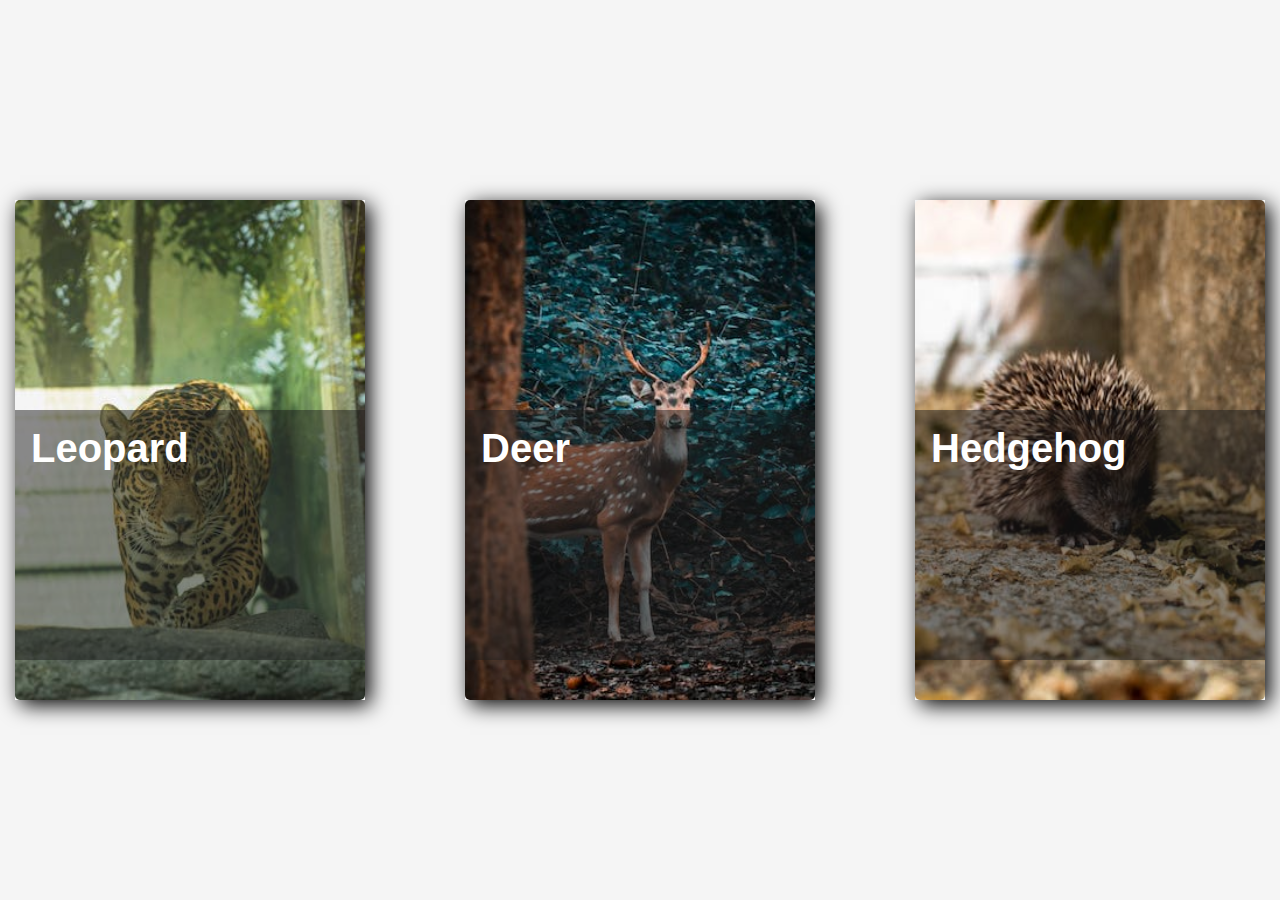
<file: Animated Card/index.html>
<!DOCTYPE html>
<html lang="en">
<head>
    <meta charset="UTF-8">
    <meta http-equiv="X-UA-Compatible" content="IE=edge">
    <meta name="viewport" content="width=device-width, initial-scale=1.0">
    <title>Animated Cards</title>
    <link rel="stylesheet" href="style.css">
</head>
<body>

    <div class="container">

        <div class="card">
            <img src="img/leopard.jpeg" alt="leopard">
            <div class="intro">
                <h1>Leopard</h1>
                <p>
                   <span>Leopard;</span>  It is the fourth largest cat breed after the lion, tiger and jaguar. Although the length of the male leopard varies according to the region it lives in, it can be up to 2.40 meters, including the tail, which is 90 centimeters on average. Can weigh up to 90 kilos</p>
            </div>
        </div>

        <div class="card">
            <img src="img/deer.jpeg" alt="leopard">
            <div class="intro">
                <h1>Deer</h1>
                <p>
                   <span>Deer</span>  live in a variety of biomes, ranging from tundra to the tropical rainforest. While often associated with forests, many deer are ecotone species that live in transitional areas between forests and thickets (for cover) and prairie and savanna (open space).   </p>
            </div>
        </div>

        <div class="card">
            <img src="img/hedgehog.jpeg" alt="leopard">
            <div class="intro">
                <h1>Hedgehog</h1>
                <p>
                    <span>Hedgehogs</span>  are easily recognized by their spines, which are hollow hairs made stiff with keratin.[5] Their spines are not poisonous or barbed and, unlike the quills of a porcupine, do not easily detach from their bodies. However, the immature animal's spines normally fall out as they are replaced with adult spines. This is called "quilling".</p>
            </div>
        </div>

    </div>
    
</body>
</html>
</file>
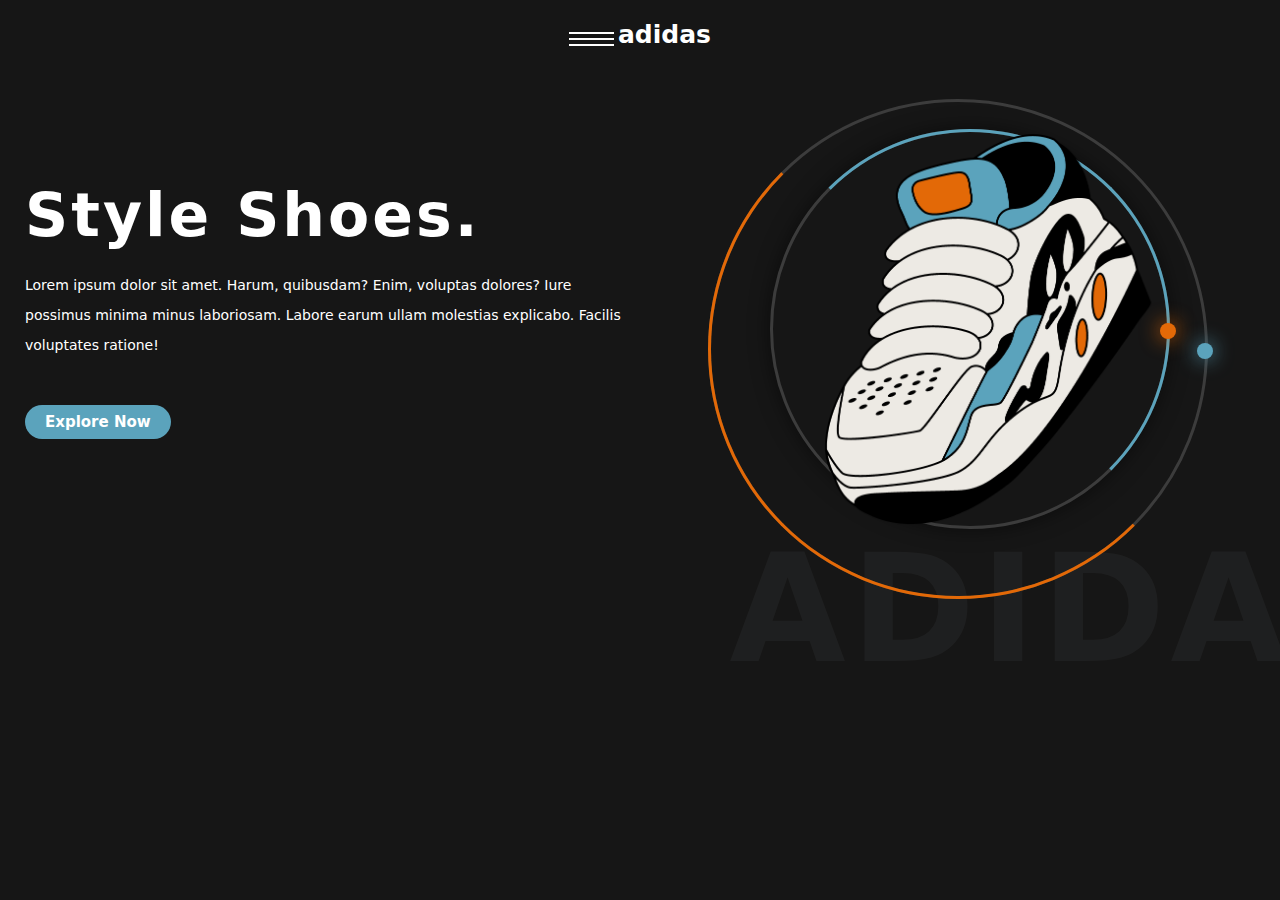
<file: DinamikWebSite/index.html>
<!DOCTYPE html>
<html lang="en">
<head>
    <meta charset="UTF-8">
    <meta http-equiv="X-UA-Compatible" content="IE=edge">
    <meta name="viewport" content="width=device-width, initial-scale=1.0">
    <title>Document</title>
    <link rel="stylesheet" href="https://cdnjs.cloudflare.com/ajax/libs/font-awesome/6.2.1/css/all.min.css" integrity="sha512-MV7K8+y+gLIBoVD59lQIYicR65iaqukzvf/nwasF0nqhPay5w/9lJmVM2hMDcnK1OnMGCdVK+iQrJ7lzPJQd1w==" crossorigin="anonymous" referrerpolicy="no-referrer" />
    <link rel="stylesheet" href="style.css">
</head>
<body>
    <div class="container">

        <header class="header">
            <div class="menu-icon">
                <i class="fa-solid fa-bars"></i>
            </div>
            <div class="logo">
                <div class="logo-two">
                    <span class="line"></span>
                    <span class="line"></span>
                    <span class="line"></span>
                </div>
                <p>adidas</p>
            </div>
            <div class="shop-icon">
                <i class="fa-solid fa-bag-shopping"></i>
            </div>
        </header>

        <div class="row">
            <div class="col-2">
                <h1>Style Shoes.</h1>
                <p>
                    Lorem ipsum dolor sit amet.
                    Harum, quibusdam? Enim, voluptas dolores?
                    Iure possimus minima minus laboriosam.
                    Labore earum ullam molestias explicabo.
                    Facilis voluptates ratione!
                </p>
                <a href="#" class="btn">Explore Now</a>
            </div>
            <div class="col-2" id="circle-ring">
                <div class="ring">
                    <img src="img/a.png" alt="">
                    <span class="circle"></span>
                </div>
                <div class="ring-two">
                    <span class="circle-two"></span>
                </div>
            </div>
        </div>
    </div>
    
</body>
</html>
</file>
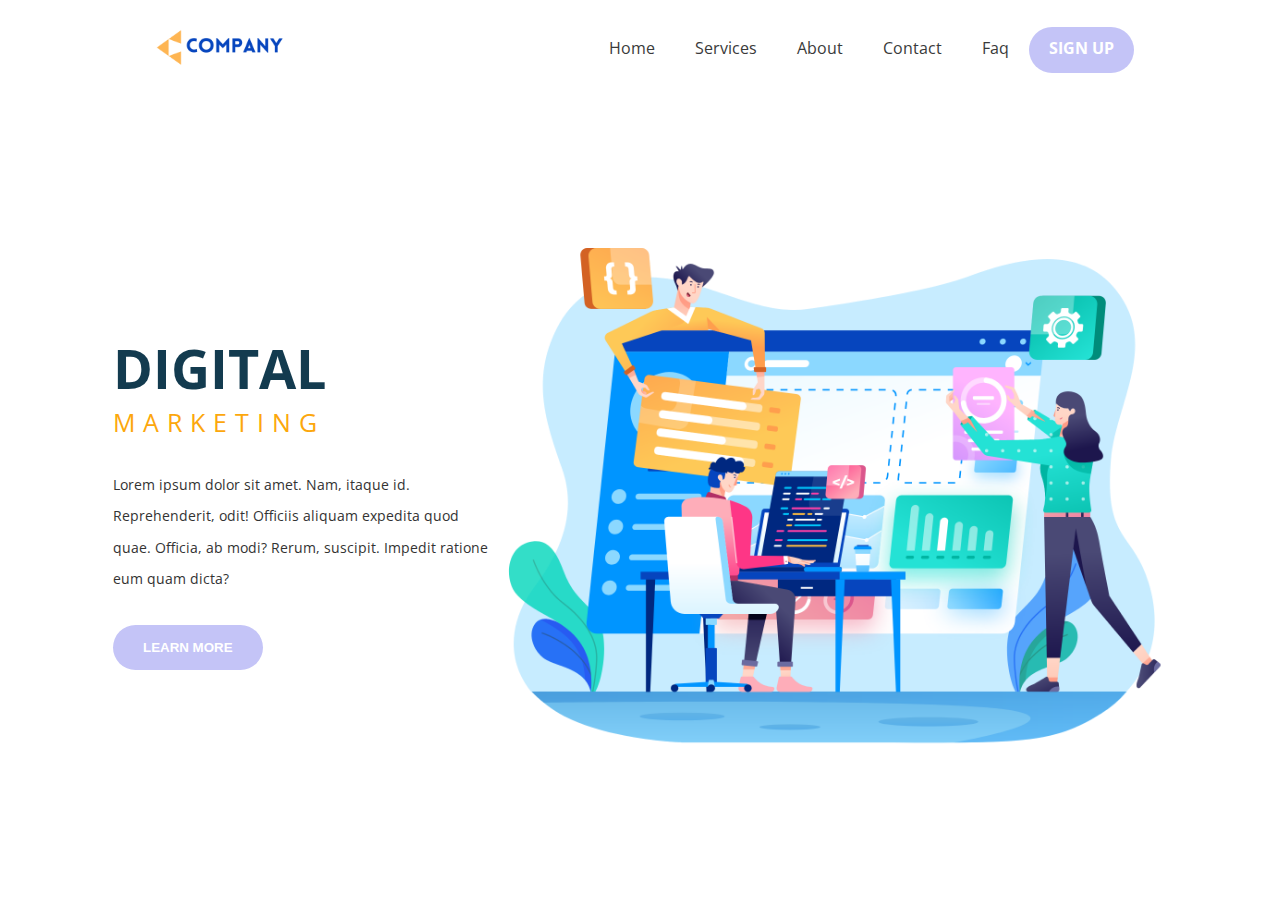
<file: FlexboxWebsite/index.html>
<!DOCTYPE html>
<html lang="en">
<head>
    <meta charset="UTF-8">
    <meta http-equiv="X-UA-Compatible" content="IE=edge">
    <meta name="viewport" content="width=device-width, initial-scale=1.0">
    <title>Digital Design</title>
    <link rel="preconnect" href="https://fonts.googleapis.com">
    <link rel="preconnect" href="https://fonts.gstatic.com" crossorigin>
    <link href="https://fonts.googleapis.com/css2?family=Open+Sans:wght@400;700&display=swap" rel="stylesheet">
    <link rel="stylesheet" href="style.css">
</head>
<body>
    <header>
        <div class="logo">
            <img src="img/logo.png" alt="Logo" width="150px">
        </div>
        <nav>
            <ul>
                <li><a href="#">Home</a></li>
                <li><a href="#">Services</a></li>
                <li><a href="#">About</a></li>
                <li><a href="#">Contact</a></li>
                <li><a href="#">Faq</a></li>
                <li><a href="#" class="signup-btn">Sign Up</a></li>
            </ul>
        </nav>
    </header>

    <main>
        <div class="content-left">
            <h1>Digital</h1>
            <h2>Marketing</h2>
            <p>Lorem ipsum dolor sit amet.
            Nam, itaque id. Reprehenderit, odit!
            Officiis aliquam expedita quod quae.
            Officia, ab modi? Rerum, suscipit.
            Impedit ratione eum quam dicta?</p>
            <button class="cta"><a href="#">Learn More</a></button>
        </div>
        <div class="content-right">
            <img src="img/bg.png" alt="" class="hero-img">
        </div>

    </main>
    
</body>
</html>
</file>
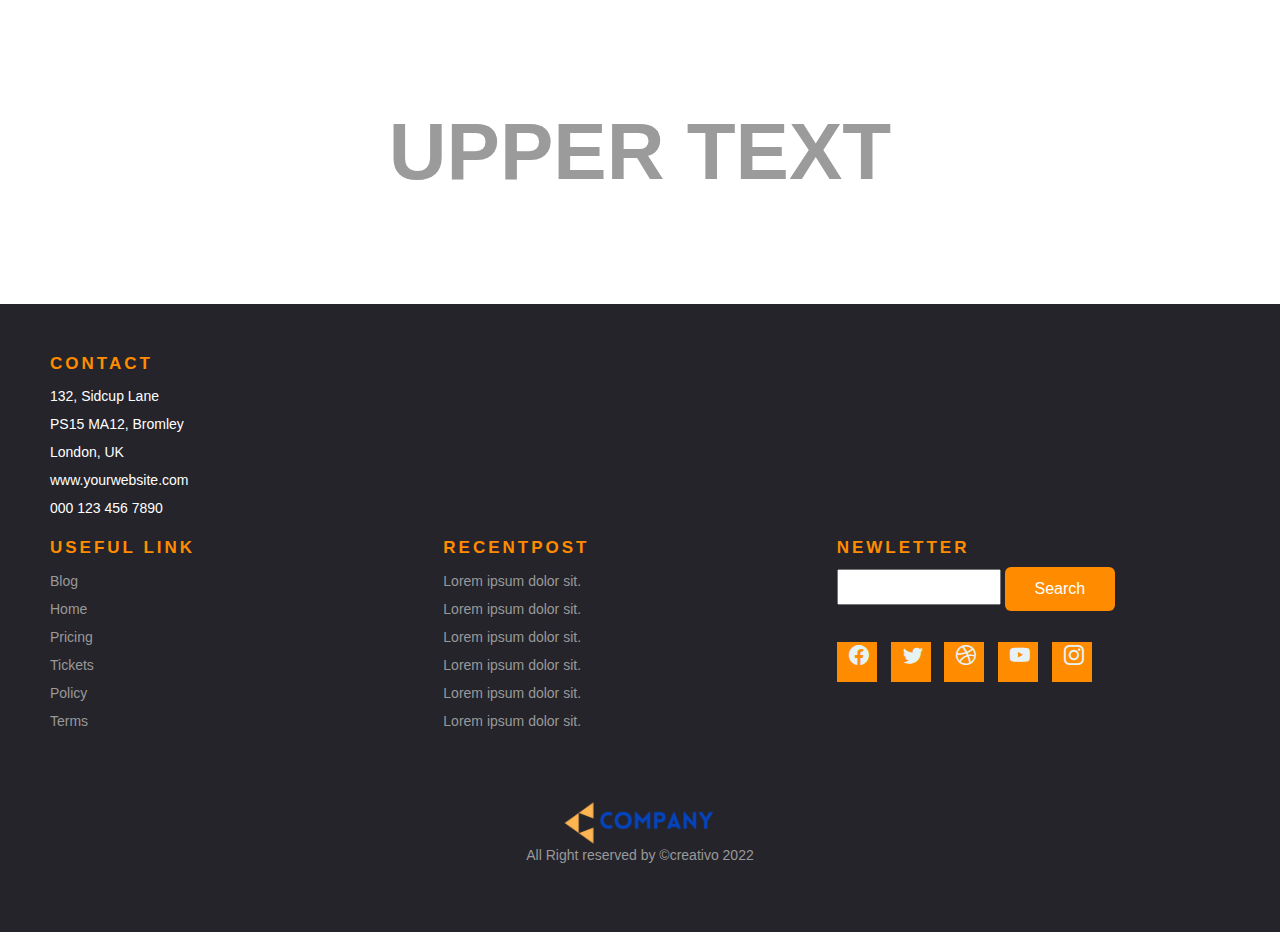
<file: ResponsiveFooterDesign/index.html>
<!DOCTYPE html>
<html lang="en">
<head>
    <meta charset="UTF-8">
    <meta http-equiv="X-UA-Compatible" content="IE=edge">
    <meta name="viewport" content="width=device-width, initial-scale=1.0">
    <title>Document</title>
    <link rel="stylesheet" href="https://cdn.jsdelivr.net/npm/bootstrap-icons@1.10.2/font/bootstrap-icons.css">
    <link rel="stylesheet" href="https://cdn.jsdelivr.net/npm/bootstrap@5.2.2/dist/css/bootstrap.min.css">
    <link rel="stylesheet" href="style.css">
</head>
<body>
    <main>
        upper text
    </main>

    <footer class="footer">
        <div class="left">
            <h2>Contact</h2>
            <ul class="box">
                <li>132, Sidcup Lane</li>
                <li>PS15 MA12, Bromley</li>
                <li>London, UK</li>
                <li>www.yourwebsite.com</li>
                <li>000 123 456 7890</li>
            </ul>
        </div>

        <ul class="right-area">
            <li class="link-area">
                <h2>Useful Link</h2>

                <ul class="box h-box">
                    <li><a href="#">Blog</a></li>
                    <li><a href="#">Home</a></li>
                    <li><a href="#">Pricing</a></li>
                    <li><a href="#">Tickets</a></li>
                    <li><a href="#">Policy</a></li>
                    <li><a href="#">Terms</a></li>
                </ul>
            </li>

            <li>
                <h2>RecentPost</h2>

                <ul class="box">
                    <li><a href="#">Lorem ipsum dolor sit.</a></li>
                    <li><a href="#">Lorem ipsum dolor sit.</a></li>
                    <li><a href="#">Lorem ipsum dolor sit.</a></li>
                    <li><a href="#">Lorem ipsum dolor sit.</a></li>
                    <li><a href="#">Lorem ipsum dolor sit.</a></li>
                    <li><a href="#">Lorem ipsum dolor sit.</a></li>
                </ul>
            </li>

            <li>
                <h2>Newletter</h2>
                <form action="" class="form-search">
                    <div class="search-box">
                        <input type="text" name="" id="">
                        <button class="btn" type="submit">Search</button>
                    </div>
                </form>

                <div class="socials">
                    <a href="#"><i class="bi bi-facebook"></i></a>
                    <a href="#"><i class="bi bi-twitter"></i></a>
                    <a href="#"><i class="bi bi-dribbble"></i></a>
                    <a href="#"><i class="bi bi-youtube"></i></a>
                    <a href="#"><i class="bi bi-instagram"></i></a>
                </div>
            </li>
        </ul>

        <div class="footer-bottom">
            <img src="/FlexboxWebsite/img/logo.png" alt="">
            <p>All Right reserved by &copy;creativo 2022</p>
        </div>
    </footer>
    
</body>
</html>
</file>
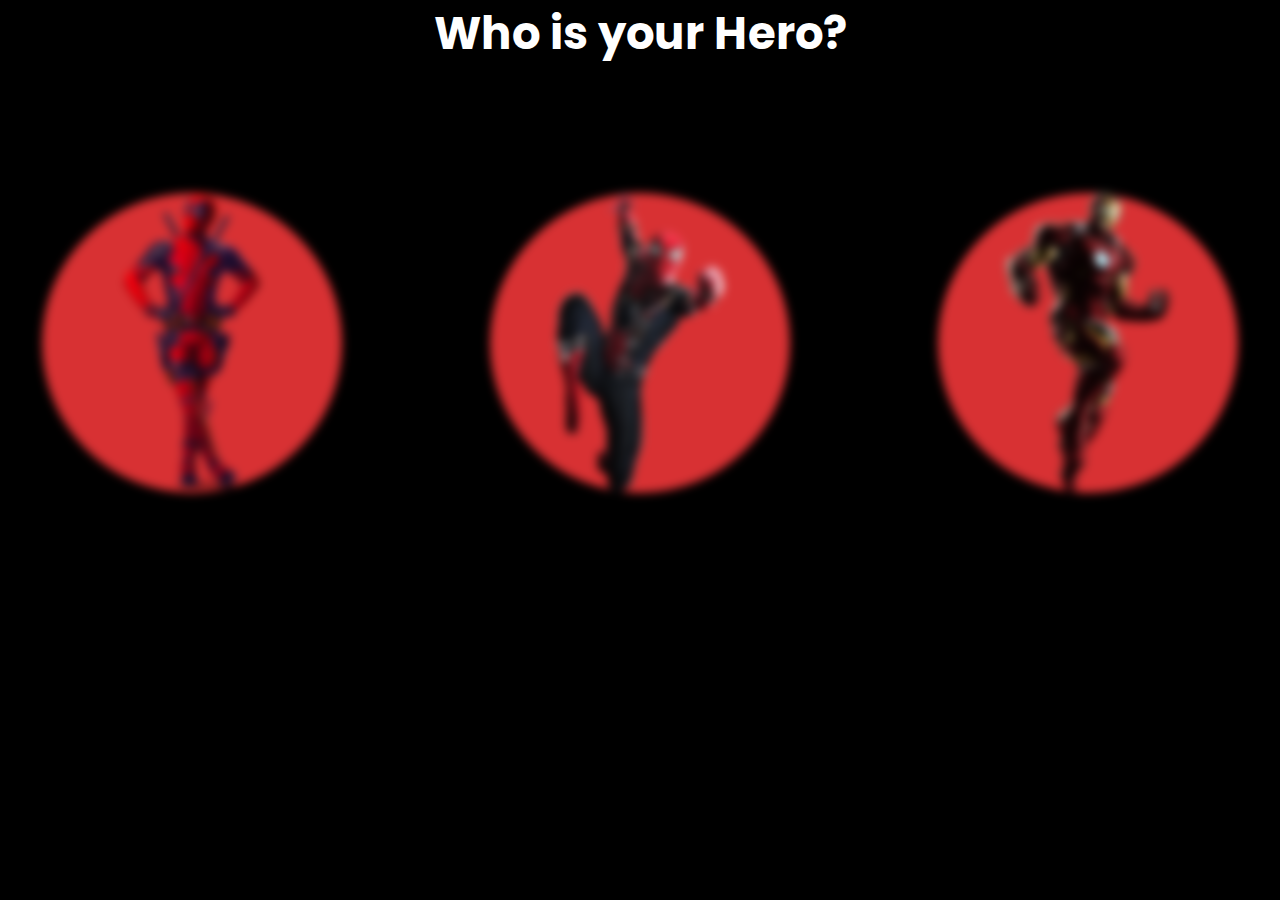
<file: WhoisHero/index.html>
<!DOCTYPE html>
<html lang="en">
<head>
    <meta charset="UTF-8">
    <meta http-equiv="X-UA-Compatible" content="IE=edge">
    <meta name="viewport" content="width=device-width, initial-scale=1.0">
    <title>Document</title>
    <link rel="stylesheet" href="style.css">
</head>
<body>
    <div class="container">
        <div class="text-title">
            <h1>Who is your Hero?</h1>
        </div>

        <div class="card">
            <div class="circle"></div>
            <div class="content">
                <h2>Deadpool</h2>
                <p>
                    Lorem ipsum dolor sit.
                    Eveniet ipsum deserunt blanditiis reiciendis?
                </p>
                <a href="#"><img src="img/deadpool2.png" alt=""></a>
            </div>
            <img src="img/deadpool.png" alt="">
        </div>

        <div class="card">
            <div class="circle"></div>
            <div class="content">
                <h2>Spiderman</h2>
                <p>
                    Lorem ipsum ipsum dolor sit.
                    Eveniet deserunt blanditiis reiciendis?
                </p>
                <a href="#"><img src="img/spiderman4.png" alt=""></a>
            </div>
            <img src="img/spiderman.png" alt="">
        </div>

        <div class="card">
            <div class="circle"></div>
            <div class="content">
                <h2>Iron Man</h2>
                <p>
                    Lorem ipsum dolor sit.
                    Eveniet deserunt ipsum blanditiis reiciendis?
                </p>
                <a href="#"><img src="img/ironman5.png" alt=""></a>
            </div>
            <img src="img/ironman.png" alt="">
        </div>
    </div>
</body>
</html>
</file>
<file: Animated Card/style.css>
*{
    margin: 0;
    padding: 0;
    font-family: sans-serif;
}

body{
    display: flex;
    justify-content: center;
    height: 100vh;
    background-color: whitesmoke;
    align-items: center;
}

.container{
    display: flex;
}

.card{
    height: 500px;
    margin: 50px;
    box-shadow: 5px 5px 20px black ;
    overflow: hidden;
}
img{
    height: 500px;
    width: 350px;
    border-radius: 5px;
    transition: .5s;

}

.intro{
    height: 250px;
    width: 350px;
    padding: 6px;
    box-sizing: border-box;
    position: absolute;
    bottom: 240px;
    background-color: rgb(27, 27, 27, .5);
    color: white;
    transition: .5s;
}

h1{
    margin: 10px;
    font-size: 40px;
}

p{
    font-size: 20px;
    margin: 20px;
    visibility: hidden;
    opacity: 0;
}

span{
    font-weight: bold;
}

.card:hover{
    cursor: pointer;
}

.card:hover .intro{
    height: 220px;
    bottom: 240px;
    background: black;
}

.card:hover p{
    opacity: 1;
    visibility: visible;
}

.card:hover img{
    transform: scale(1.1) rotate(-3deg);
}
</file>
<file: DinamikWebSite/style.css>
*{
    margin: 0;
    padding: 0;
    box-sizing: border-box;
    font-family: system-ui, -apple-system, BlinkMacSystemFont, 'Segoe UI', Roboto, Oxygen, Ubuntu, Cantarell, 'Open Sans', 'Helvetica Neue', sans-serif;
}

body{
    background-color: #161616;
    overflow: hidden;
}

.container{
    max-width: 1300px;
    margin: auto;
    padding-left: 25px;
    padding-right: 25px;
}

.container .header{
    display: flex;
    align-items: center;
    justify-content: space-between;
    padding: 20px;
}

.container .header:before{
    content: "ADIDAS";
    position: absolute;
    top: 58%;
    left: 57%;
    color: rgba(164, 172, 180, 0.603);
    font-size: 150px;
    font-weight: bold;
    letter-spacing: 5px;
    opacity: 0.1;
    z-index: -1;
}

.container .header i{
    color: #fff;
    cursor: pointer;
}

.container .header p{
    color: #fff;
    font-weight: bold;
    cursor: pointer;
    font-size: 25px;
}

.container .header .logo{
    display: flex;
    align-items: center;
    cursor: pointer;
}

.container .header .logo-two{
    height: 6px;
}

.container .header .line{
    display: block;
    width: 45px;
    height: 2px;
    background-color: #fff;
    margin-bottom: 4px;
    margin-right: 4px;
}


/****************** ROW SECTİON *********************/


.container .row{
    display: flex;
    align-items: center;
    justify-content: space-around;
    flex-wrap: wrap;
}

.container .col-2{
    flex-basis: 50%;
    min-width: 300px;
}

.container .row .col-2 h1{
    color: #fff;
    font-size: 60px;
    line-height: 60px;
    font-weight: bolder;
    letter-spacing: 3px;
    margin: 25px 0;
}

.container .row .col-2 p{
    color: #fff;
    font-size: 14px;
    line-height: 30px;
}

.container .row .col-2 .btn{
    display: inline-block;
    text-decoration: none;
    color: #fff;
    padding: 8px 20px;
    background-color: #5ba3bc;
    border-radius: 35px;
    margin-top: 45px;
    font-weight: bold;
    font-size: 15px;
    transition: 1s;
}

.container .row .col-2 .btn:hover{
    background-color: #e36907;
}


/************ RING-SECTION ************/


.col-2 .ring img{
    width: 100%;
    max-width: 580px;
}

#circle-ring{
    padding-left: 130px;
    padding-top: 60px;
}

.col-2 .ring{
    position: relative;
    width: 400px;
    height: 400px;
    background-color: transparent;
    border: 3px solid #3c3c3c;
    border-radius: 50%;
    box-shadow: 0 0 20px rgba(0,0,0,0.5);
    z-index: -1;
}

.col-2 .ring::before{
    content: "";
    position: absolute;
    top: -3px;
    left: -3px;
    width: 100%;
    height: 100%;
    border: 3px solid transparent;
    border-top: 3px solid #5ba3bc;
    border-right: 3px solid #5ba3bc;
    border-radius: 50%;
    z-index: -1;
    animation: returnCircle 10s linear infinite ;
}

.col-2 .ring .circle{
    display: block;
    position: absolute;
    top: 50%;
    left: 50%;
    width: 50%;
    height: 4px;
    background-color: transparent;
    transform-origin: left;
    z-index: -1;
    animation: return 10s linear infinite;
}

.col-2 .ring .circle::before{
    content: "";
    position: absolute;
    top: -6px;
    right: -9px;
    width: 16px;
    height: 16px;
    background-color: #e36907;
    border-radius: 50%;
    box-shadow: 0 0 20px #e36907;
    z-index: -1;
}

.col-2 .ring-two{
    position: absolute;
    top: 11%;
    left: 55.34%;
    width: 500px;
    height: 500px;
    background: transparent;
    border: 3px solid #3c3c3c;
    border-radius: 50%;
}

.col-2 .ring-two::before{
    content: "";
    position: absolute;
    top: -3px;
    left: -3px;
    width: 100%;
    height: 100%;
    border: 3px solid transparent;
    border-bottom: 3px solid #e36907;
    border-left: 3px solid #e36907;
    border-radius: 50%;
    animation: returnCircle2 10s linear infinite;
}

.col-2 .ring-two .circle-two{
    display: block;
    position: absolute;
    top: 50%;
    left: 50%;
    width: 50%;
    height: 4px;
    background-color: transparent;
    transform-origin: left;
    animation: return2 10s linear infinite;
}

.col-2 .ring-two .circle-two::before{
    content: "";
    position: absolute;
    top: -6px;
    right: -8px;
    width: 16px;
    height: 16px;
    background: #5ba3bc;
    border-radius: 50%;
    box-shadow: 0 0 20px #5ba3bc;
}


@keyframes returnCircle {
    0%{
        transform: rotate(0deg);
    }

    100%{
        transform: rotate(360deg);
    }
}   

@keyframes return {
    0%{
        transform: rotate(45deg);
    }

    100%{
        transform: rotate(405deg);
    }
}   


@keyframes returnCircle2 {
    0%{
        transform: rotate(-45deg);
    }

    100%{
        transform: rotate(-405deg);
    }
}   

@keyframes return2 {
    0%{
        transform: rotate(0deg);
    }

    100%{
        transform: rotate(-360deg);
    }
}
</file>
<file: FlexboxWebsite/style.css>
*{
    margin: 0;
    padding: 0;
    box-sizing: border-box;
}

body{
    font-family: 'Open Sans', sans-serif;
}

header{
    height: 100px;
    display: flex;
    justify-content: space-around;
    align-items: center;
}

ul{
    display: flex;
    list-style-type: none;
    align-items: center;

}

ul li a{
    padding: 0 20px;
    text-decoration: none;
    color: #3a3a3a;
    display: inline-block;
}

li a::after{
    content: '';
    display: block;
    height: 4px;
    width: 0;
    background-color: #c4c4f7;
    transition: .5s;
}

li a:hover::after{
    width: 100%;
}

main{
    display: flex;
    height:calc(100vh - 100px);
    align-items: center;
    justify-content: center;

}

.hero-img{
    max-width: 670px;
    height: auto;
}

.content-left{
    width: 30%;
}

main h1{
    font-size: 54px;
    color: #133B4F;
    text-transform: uppercase;
}

main h2{
    font-size: 25px;
    color: #FCA70C;
    font-weight: 400;
    text-transform: uppercase;
    letter-spacing: 8px;
}

main p{
    font-size: 14px;
    font-weight: 400;
    color: #333;
    line-height: 31.5px;
    margin: 30px 0;
}

.cta{
    padding: 15px 30px;
    background-color: #C4c4f7;
    color: #fff;
    outline: none;
    border: none;
    font-weight: 700;
    text-transform: uppercase;
    border-radius: 50px;
    transform: background-color;
    transition: .5s;
}

.signup-btn{
    padding: 10px 20px;
    background-color: #C4c4f7;
    color: #fff;
    outline: none;
    border: none;
    font-weight: 700;
    text-transform: uppercase;
    border-radius: 50px;
    cursor: pointer;
}

main a{
    text-decoration: none;
    color: #fff;
}

.cta:hover{
    background-color: #FCA70C;
}
</file>
<file: ResponsiveFooterDesign/style.css>
*, *:before, *:after{
    box-sizing: border-box;
}

body{
    font-family: 'Gill Sans', 'Gill Sans MT', Calibri, 'Trebuchet MS', sans-serif;
    margin: 0;
    display: grid;
    font-size: 14px;
}
main{
    display: flex;
    align-items: center;
    justify-content: center;
    color: #9b9b9b;
    line-height: 3.8;
    font-size: 80px;
    text-transform: uppercase;
    font-weight: bold;
}

.footer{
    display: flex;
    flex-flow: row wrap;
    padding: 50px;
    color: #fff;
    background-color: #25242a;
}

.footer> *{
    flex: 1 100%;
}

.left-area{
    margin-right: -12em;
}

.footer-bottom img{
    width: 15%;
}

h2{
    font-size: 17px;
    font-weight: 600;
    text-transform: uppercase;
    color: darkorange;
    letter-spacing: 3px;
}

.footer ul{
    list-style: none;
    padding-left: 0;
}

.footer li{
    line-height: 2em;
}

.footer a{
    text-decoration: none;
}

.right-area{
    display: flex;
    flex-flow: row wrap;
}

.right-area > *{
     flex: 1 50%;
     margin-right: 1.25em;
}

.box a{
    color: #999;
}

.footer-bottom{
    text-align: center;
    color: #999;
    padding-top: 50px;
}

.left-area p{
    padding-right: 20%;
    color: #999;
}

.socials{
    margin-top: 2.2em;
}

.socials a{
    background: darkorange;
    width: 40px;
    height: 40px;
    display: inline-block;
    margin-right: 10px;
}

.socials a i{
    color: #e7f2f4;
    padding: 10px 12px;
    font-size: 20px;
}

.btn{
    border: none;
    background: darkorange;
    color: #fff;
    padding: 10px 30px;
}

.search-box input{
    height: 36px;
}

@media screen and (min-width:600px){
    .right-area > *{
        flex: 1;
    }
    .left-area{
        flex: 1 0px;
    }
    .right-area{
        flex: 2 0px;
    }
}

@media screen and (max-width:600px){
    footer{
        padding: 15px;
    }

    .main{
        font-size: 55px;
    }
}
</file>
<file: WhoisHero/style.css>
@import url('https://fonts.googleapis.com/css2?family=Open+Sans:wght@400;700&family=Poppins:wght@400;500;600;700&display=swap');

*{
    margin: 0;
    padding: 0;
    box-sizing: border-box;
    font-family: 'Poppins', sans-serif;
}

body{
    display: flex;
    justify-content: center;
    align-items: center;
    min-width: 100vh;
    overflow: hidden;
    background-color: black;
}

.container{
    display: flex;
    justify-content: space-between;
    align-items: center;
    flex-wrap: wrap;
}

.container .text-title{
    width: 100%;
    display: flex;
    align-items: center;
    justify-content: center;
}

.container .text-title h1{
    font-size: 45px;
    color: #fff;
}

.card{
    position: relative;
    width: 450px;
    height: 350px;
    margin-top: 100px;
    align-items: center;
    transition: 0.5s;
    flex-basis: 30%;
    cursor: pointer;
}

.card .circle{
    position: absolute;
    top: 0;
    left: 0;
    width: 100%;
    height: 100%;
}

.card .circle::before{
    content: "";
    position: absolute;
    top: 0;
    left: 0;
    width: 100%;
    height: 100%;
    background-color: #d83133;
    clip-path: circle(150px at center);
    transition: 0.5s;
}

.card:hover .circle::before{
    background-color: black;
    clip-path: circle(200px at center);
}

.card img{
    position: absolute;
    top: 50%;
    left: 50%;
    transform: translate(-50%, -50%);
    height: 300px;
    transition: 0.5s;
}

.card:hover img{
    left: 72%;
    height: 350px;
    z-index: 1;
}

.card .content{
    position: relative;
    width: 50%;
    top: 15%;
    left: 20%;
    padding: 20px 20px 20px 40px;
    transition: 0.5s;
    opacity: 0;
    visibility: hidden;
}

.card:hover .content{
    left: 0;
    opacity: 1;
    visibility: visible;
    z-index: 2;
}

.card .content h2{
    color: #fff;
    font-size: 2em;
    line-height: 1em;
    margin-bottom: 10px;
}

.card .content p{
    color: #fff;
}



.card .content a{
    display: inline-block;
}

.card .content img{
    position: relative;
    width: 30%;
    height: 30%;
    margin-bottom: -55px;
    margin-left: -70px;
}

.container:hover .card{
    filter: blur(5px);
}

.container:hover .card:hover{
    filter: blur(0px);
    z-index: 1;
}



/************************** RESPONSİVE ************************/

@media (max-width:1100px) {
    body{
        overflow: visible;
    }
    .container{
        flex-direction: column;
        display: flex;
        align-items: center;
        justify-content: center;
    }

    .container .text-title h1{
        margin-top: 80px;
    }

    .card{
        width: auto;
        padding: 12.4%;
        margin-top: 60px;
        margin-bottom: 30px;
        max-width: 350px;
        align-items: flex-start;
    }

    .card:hover img .content{
        height: 600px;
        display: flex;
        flex-direction: column;
        align-items: center;
        justify-content: center;
        text-align: center;

    }

    .card .content{
        width: 100%;
        left: 0;
        padding: 30px;

    }

    
}
</file>
